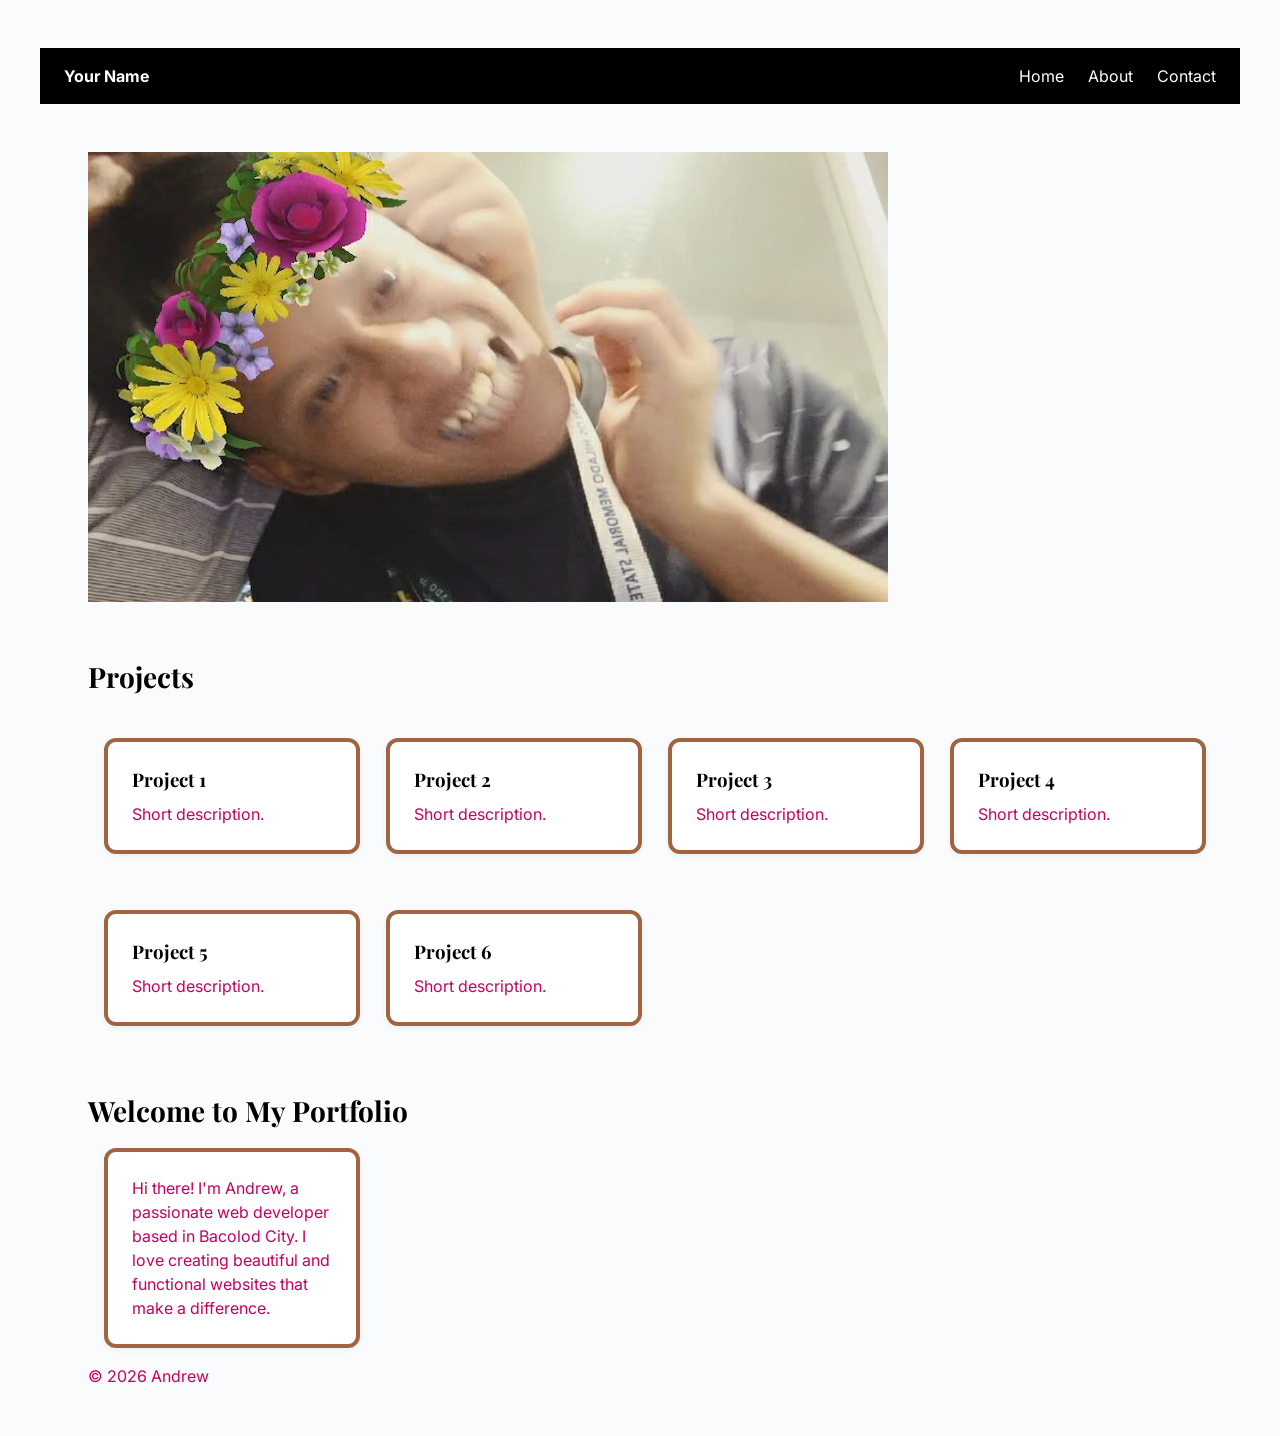
<file: index.html>
<!DOCTYPE html>
<html lang="en">
<head>
    <link rel="stylesheet" href="css/styles.css">
    <link rel="preconnect" href="https://fonts.googleapis.com">
<link
href="https://fonts.googleapis.com/css2?family=Inter:wght@400;600&family=Playfair+Displa
y:wght@700&display=swap" rel="stylesheet">
<meta charset="UTF-8">
<meta name="viewport" content="width=device-width, initial-scale=1">
<title>Home | Andrew</title>
<meta name="description" content="A one-sentence 150-char summary specific to this
page.">
<link rel="canonical" href="https://127.0.0.1:5500/index.html">
<!-- Open Graph -->
<meta property="og:type" content="website">
<meta property="og:title" content="Home | Your Name">
<meta property="og:description" content="Same as meta description or slightly shorter.">
<meta property="og:image" content="https://127.0.0.1:5500/assets/hero-md.jpg">
<meta property="og:url" content="https://127.0.0.1:5500/index.html">
<!-- Twitter Card -->
<meta name="twitter:card" content="summary_large_image">
</head>
<body>
<header class="site-header">
<a href="index.html" class="logo">Your Name</a>
<nav>
<ul class="nav-links">
<li><a href="index.html">Home</a></li>
<li><a href="about.html">About</a></li>
<li><a href="contact.html">Contact</a></li>
</ul>
</nav>
</header>
<main>
   
<picture>
    <source type="image/webp"
    srcset="assets/hero-sm.webp 400w, assets/hero-md.webp 800w, assets/hero-lg.webp 1600w"
    sizes="(max-width: 600px) 90vw, 800px">
    <img src="assets/hero-md.webp"
    alt="Kartein being kartein."
    width="800" height="450"
    loading="lazy">
</picture>
 <section class="projects">
<h2>Projects</h2>
<div class="grid">
<article class="card"><h3>Project 1</h3><p>Short description.</p></article>
<article class="card"><h3>Project 2</h3><p>Short description.</p></article>
<article class="card"><h3>Project 3</h3><p>Short description.</p></article>
<article class="card"><h3>Project 4</h3><p>Short description.</p></article>
<article class="card"><h3>Project 5</h3><p>Short description.</p></article>
<article class="card"><h3>Project 6</h3><p>Short description.</p></article>
</div>
</section>
<article>
    <h2>Welcome to My Portfolio</h2>
    <div class="card"> <p>Hi there! I'm Andrew, a passionate web developer based in Bacolod City. I love creating beautiful and functional websites that make a difference.</p> </div>
</article>
</main>
<footer>    
<p>&copy; 2026 Andrew</p>
</footer>
</body>
</html>
</file>
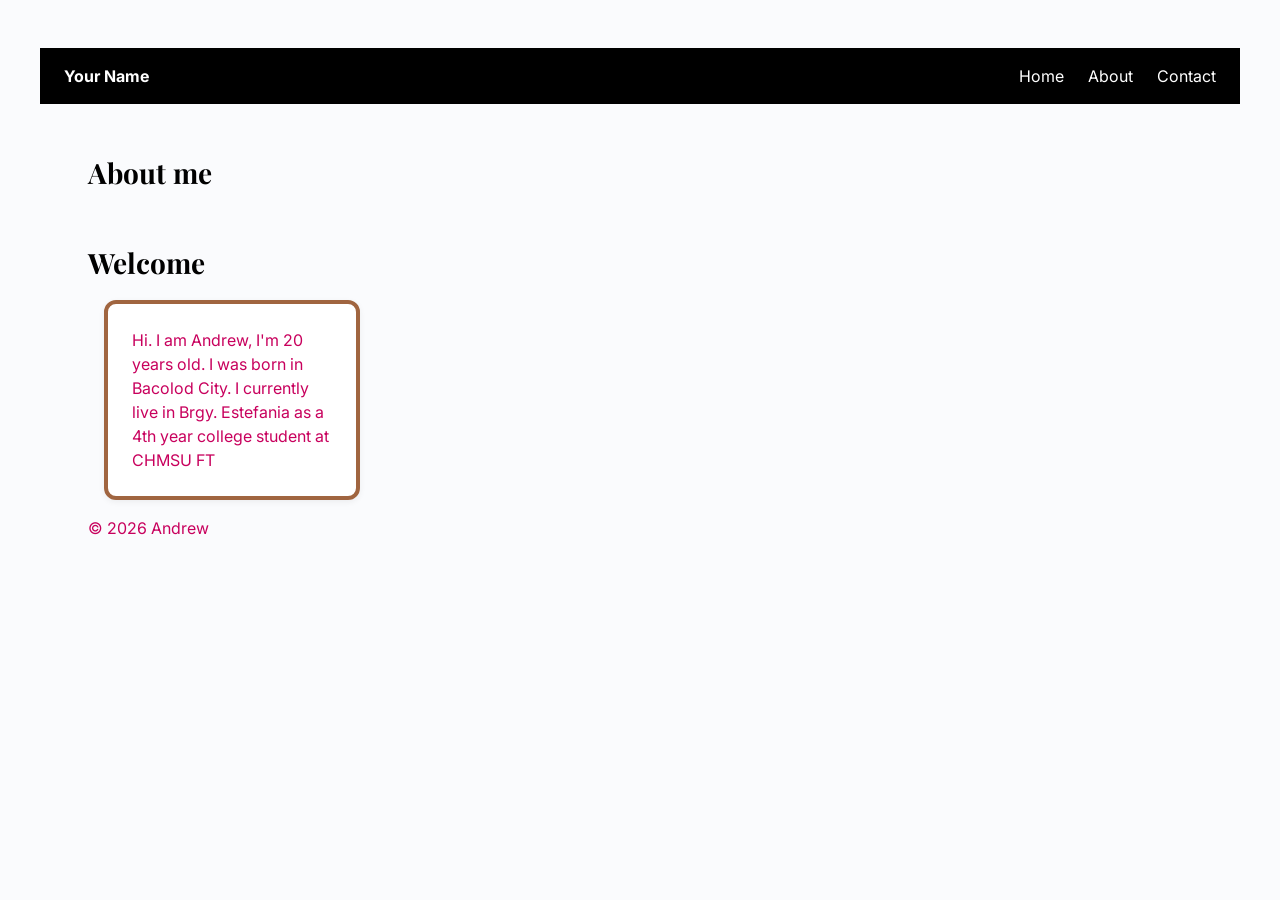
<file: about.html>
<!DOCTYPE html>
<html lang="en">
<head>
    <link rel="stylesheet" href="css/styles.css">
    <link rel="preconnect" href="https://fonts.googleapis.com">
<link
href="https://fonts.googleapis.com/css2?family=Inter:wght@400;600&family=Playfair+Displa
y:wght@700&display=swap" rel="stylesheet">

<meta charset="UTF-8">

<title>Home | Andrew</title>
<meta name="description" content="A one-sentence 150-char summary specific to this
page.">
<link rel="canonical" href="http://127.0.0.1:5500/index.html">
<!-- Open Graph -->
<meta property="og:type" content="website">
<meta property="og:title" content="Home | Your Name">
<meta property="og:description" content="Same as meta description or slightly shorter.">
<meta property="og:image" content="https://127.0.0.1:5500/assets/hero-md.jpg">
<meta property="og:url" content="https://127.0.0.1:5500/index.html">
<!-- Twitter Card -->
<meta name="twitter:card" content="summary_large_image">
</head>
<body>
<header class="site-header">
<a href="index.html" class="logo">Your Name</a>
<nav>
<ul class="nav-links">
<li><a href="index.html">Home</a></li>
<li><a href="about.html">About</a></li>
<li><a href="contact.html">Contact</a></li>
</ul>
</nav>
</header>
<main>
    <section> <h2>About me</h2> 
<article>
    <h2>Welcome</h2>
    <div class="card"> <p>Hi. I am Andrew, I'm 20 years old. I was born in Bacolod City. I currently live in Brgy. Estefania as a 4th year college student at CHMSU FT </p> </div>
</article>
</section>

</main>
<footer>
    <p>&copy; 2026 Andrew</p>
</footer>
</body>
</html>
</file>
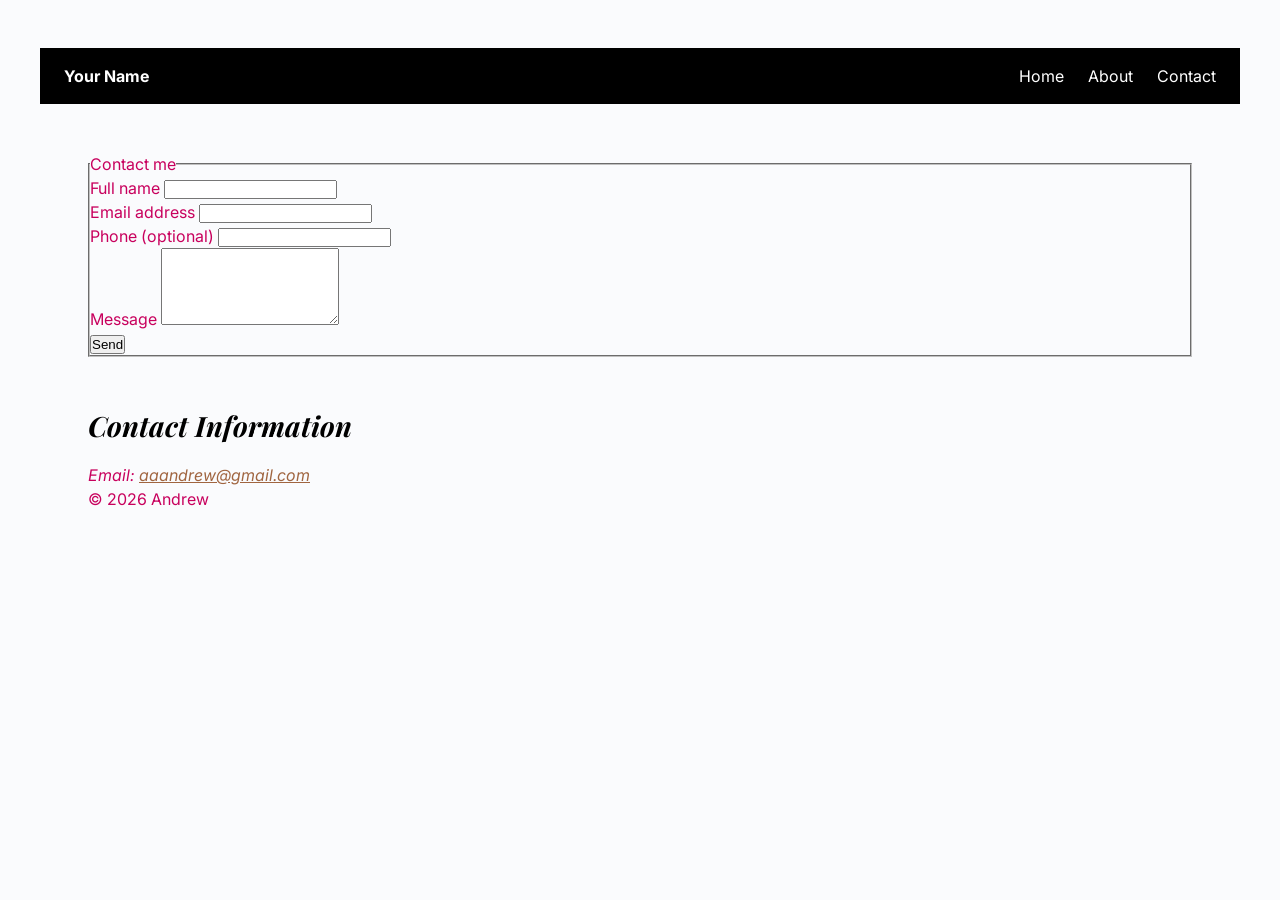
<file: contact.html>
<!DOCTYPE html>
<html lang="en">
<head>
    <link rel="stylesheet" href="css/styles.css">
    <link rel="preconnect" href="https://fonts.googleapis.com">
<link
href="https://fonts.googleapis.com/css2?family=Inter:wght@400;600&family=Playfair+Displa
y:wght@700&display=swap" rel="stylesheet">
<meta charset="UTF-8">
<meta name="viewport" content="width=device-width, initial-scale=1">
<title>Contact | Andrew</title>
<meta name="description" content="A one-sentence 150-char summary specific to this
page.">
<link rel="canonical" href="https://127.0.0.1:5500/index.html">
<!-- Open Graph -->
<meta property="og:type" content="website">
<meta property="og:title" content="Home | Your Name">
<meta property="og:description" content="Same as meta description or slightly shorter.">
<meta property="og:image" content="https://127.0.0.1:5500/assets/hero-md.jpg">
<meta property="og:url" content="https://127.0.0.1:5500/index.html">
<!-- Twitter Card -->
<meta name="twitter:card" content="summary_large_image">
</head>
<body>
<header>
<header class="site-header">
<a href="index.html" class="logo">Your Name</a>
<nav>
<ul class="nav-links">
<li><a href="index.html">Home</a></li>
<li><a href="about.html">About</a></li>
<li><a href="contact.html">Contact</a></li>
</ul>
</nav>
</header>
<main>
    <section>
    <form action="#" method="POST">
     <fieldset>
                <legend>Contact me</legend>
                <p>
                    <label for="name">Full name</label>
                    <input type="text" id="name" name="name" required minlength="2">
                </p>
                <p>
                    <label for="email">Email address</label>
                    <input type="email" id="email" name="email" required>
                </p>
                <p>
                    <label for="phone">Phone (optional)</label>
                    <input type="tel" id="phone" name="phone" pattern="[0-9\-\s]{7,}">
                </p>
                <p>
                    <label for="message">Message</label>
                    <textarea id="message" name="message" rows="5" required></textarea>
                </p>
                 <p>
                    <button type="submit">Send</button>
                </p>
                </fieldset>
                </form>
    </section>
    <address>
        <h2>Contact Information</h2>
        <p>Email: <a href="mailto:aaandrew@gmail.com">aaandrew@gmail.com</a></p>
    </address>
</main>
<footer>
    <p>&copy; 2026 Andrew</p>
</footer>
</body>
</html>
</file>
<file: css/styles.css>
:root {
    --clr-navy: #000000;
    --clr-accent: #a06540;
    --clr-text: #c8005d;
    --clr-muted: #5B6472;
    --clr-bg: #FAFBFD;
    --font-body: "Inter", system-ui, sans-serif;
    --font-heading: "Playfair Display", Georgia, serif;
    --space-xs: 0.5rem;
    --space-sm: 1rem;
    --space-md: 1.5rem;
    --space-lg: 3rem;
    }
    * { box-sizing: border-box; margin: 0; padding: 0; }
body {
    font-family: var(--font-body);
    color: var(--clr-text);
    background: var(--clr-bg);
    line-height: 1.5;
    padding: var(--space-lg);
    max-width: 1200px;
    margin: 0 auto;
    }
    h1, h2, h3 { font-family: var(--font-heading); color: var(--clr-navy); }
    h1 { font-size: clamp(2rem, 5vw, 3.5rem); margin-bottom: var(--space-md); }
    h2 { font-size: 1.75rem; margin: var(--space-lg) 0 var(--space-sm); }

    a { color: var(--clr-accent); }

.card-grid {
  display: grid;
  grid-template-columns: repeat(auto-fit, minmax(280px, 1fr));
  gap: var(--space-md);
}

.card {
  padding: var(--space-md);
  background: var(--clr-bg);
  border: 1px solid var(--clr-muted);
  border-radius: 8px;
}

    .card {
width: 200px;
padding: 24px;
border: 4px solid var(--clr-accent);
margin: 16px;
background: white;
}

.card { box-sizing: content-box; }

.site-header {
display: flex;
align-items: center;
justify-content: space-between;
padding: var(--space-sm) var(--space-md);
background: var(--clr-navy);
color: white;
max-width: none;
margin: 0 -3rem var(--space-lg);
}
.site-header .logo { color: white; font-weight: 700; text-decoration: none; }
.nav-links {
list-style: none;
display: flex;
gap: var(--space-md);
}
.nav-links a { color: white; text-decoration: none; }
.nav-links a:hover { color: var(--clr-accent); }

.grid {
display: grid;
grid-template-columns: repeat(auto-fit, minmax(220px, 1fr));
gap: var(--space-md);
margin-top: var(--space-md);
}
.card {
padding: var(--space-md);
border-radius: 12px;
background: white;
box-shadow: 0 2px 6px rgba(0,0,0,0.06);
}
.card h3 { color: var(--clr-navy); margin-bottom: var(--space-xs); }
</file>
